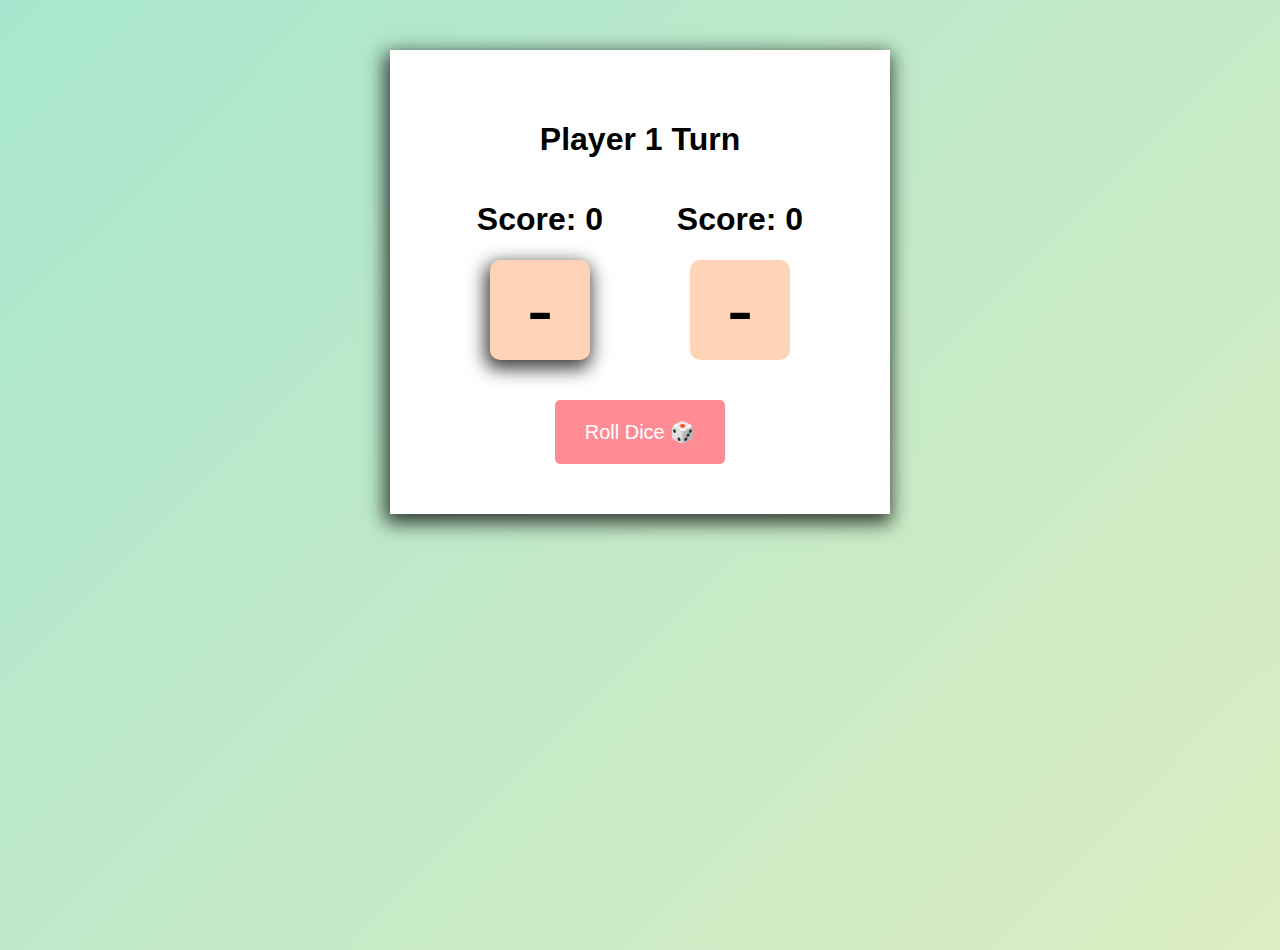
<file: diceGame/index.html>
<html>
    <head>
        <link rel="stylesheet" href="index.css">
    </head>
    <body>
        <div class="container">
            <h1 id="message">Player 1 Turn</h1>
            <div class="players">
                <div id="player1">
                    <h1>Score: 
                        <span id="player1Scoreboard">0</span>
                    </h1>
                    <div id="player1Dice" class="dice active">-</div>
                </div>
                <div id="player2">
                    <h1>Score: 
                        <span id="player2Scoreboard">0</span>
                    </h1>
                    <div id="player2Dice" class="dice">-</div>
                </div>
            </div>

            <button id="rollBtn">Roll Dice 🎲</button>
            <button id="resetBtn">Reset Game 🔁</button>
        </div>
        <script src="index.pack.js"></script>
    </body>
</html>
</file>
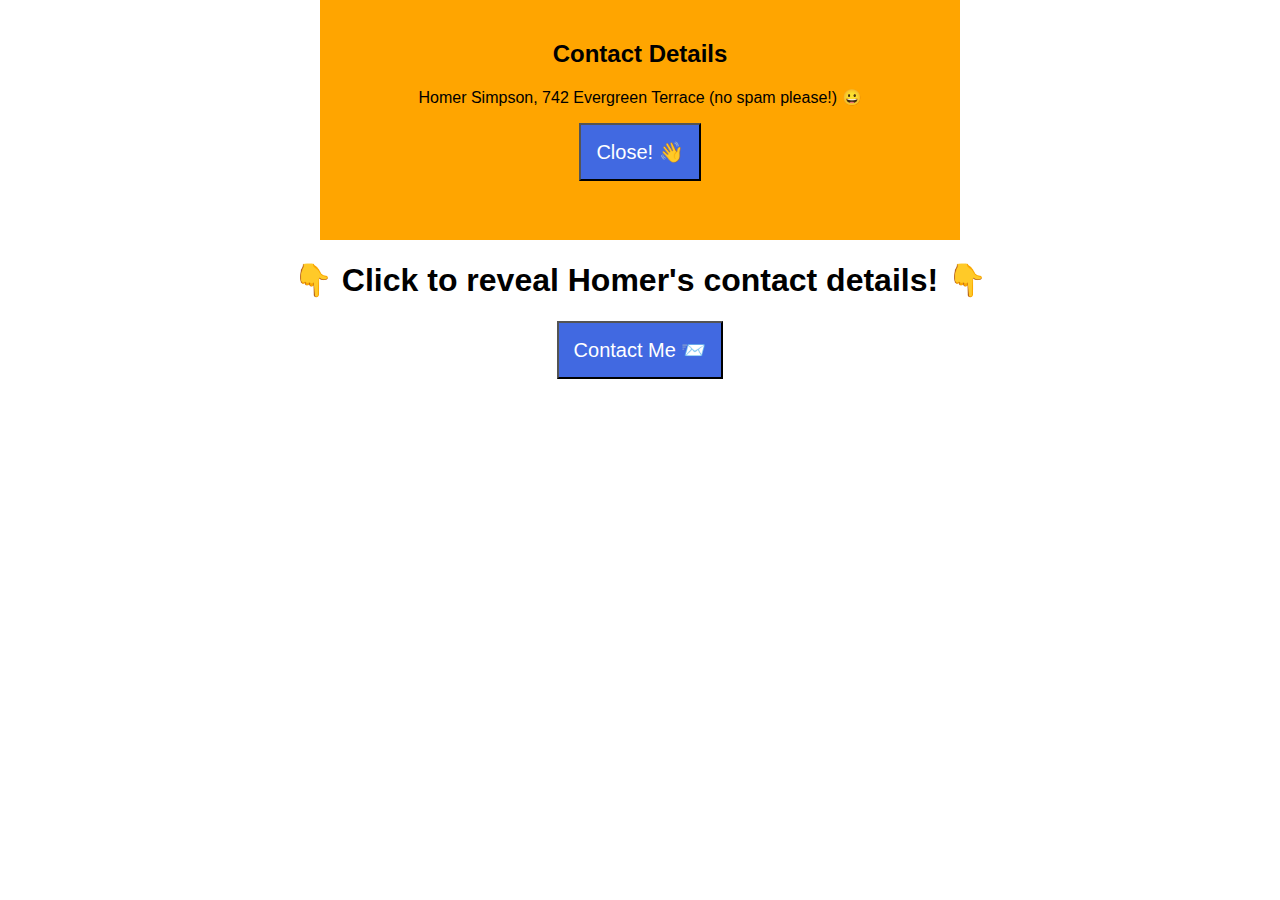
<file: jschallenge/index.html>
<html>
    <head>
        <link rel="stylesheet" href="styles.css">
    </head>
    <body>
        <!-- 1) we need a div with an ID of 'overlay' -->
        <div id="overlay">
            <!-- 2) inside the div of 'overlay', we need a div with an ID of 'modal' -->
            <div id="modal">
                <h2>Contact Details</h2>
                <p>Homer Simpson, 742 Evergreen Terrace (no spam please!) 😀</p>
                <button id="close-modal">Close! 👋</button>
            </div>
        </div>

        <!-- 4 -->
        <!-- add a h1 tag with the text '👇 Click to reveal Homer's contact details! 👇' -->
        <h1>👇 Click to reveal Homer's contact details! 👇</h1>
        <!-- add a button with the text 'Contact Me 📨' and with an ID of 'open-modal' -->
        <button id="open-modal">Contact Me 📨</button>
        
        <script src="index.pack.js"></script>
    </body>

<!-- 3) the modal div you can put whatever you want in there... -->
<!-- 3.1) add a h2 tag in here with text of 'Contact Details'
</file>
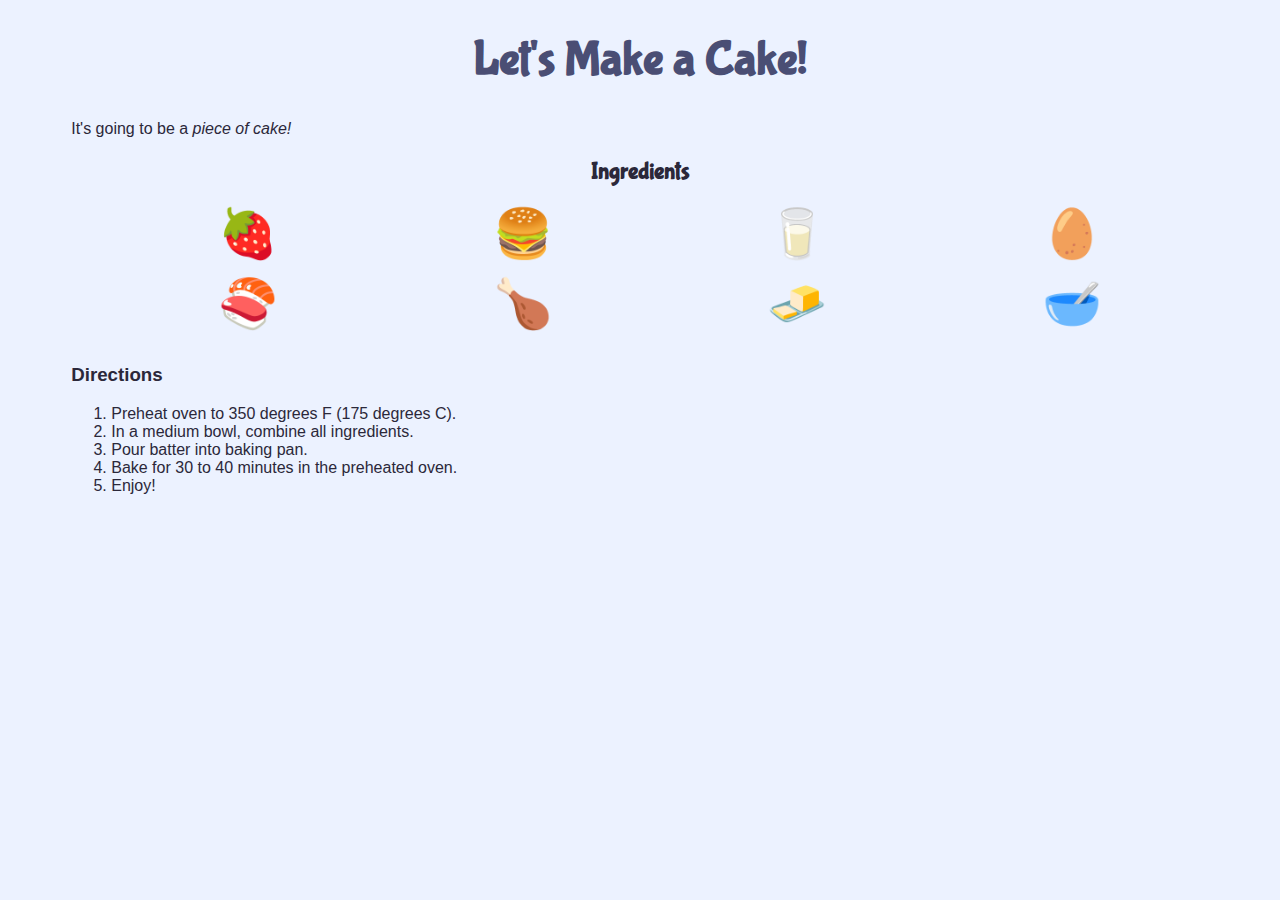
<file: lets_make_cake/index.html>
<!DOCTYPE html>
<html lang="en">
  <head>
    <title>Cake Class</title>
    <link rel="stylesheet" href="index.css" />
  </head>
  <body>
    <section>
      <h1>Let's Make a Cake!</h1>
      It's going to be a <em>piece of cake!</em>
      <h2>Ingredients</h2>
      <!-- 
        Uhh..it seems the egg is really "scared" of becoming a part
        of the cake. Can you make it "excited" instead?
        
        1. Change the class from "scared" to "excited"
        2. Run the code!
        3. See that it works by hovering over the egg
        4. Resume back to the screencast by clicking the Play button
       -->
      <ul class="grid">
        <li>🍓</li>
        <li>🍔</li>
        <li>🥛</li>
        <li class="excited">🥚</li>
        <li>🍣</li>
        <li>🍗</li>
        <li>🧈</li>
        <li>🥣</li>        
      </ul>
      <h3>Directions</h3>

      <ol>
        <li>
          Preheat oven to 350 degrees F (175 degrees C).
        </li>
        <li>
          In a medium bowl, combine all ingredients.
        </li>
        <li>Pour batter into baking pan.</li>
        <li>
          Bake for 30 to 40 minutes in the preheated oven.
        </li>
        <li>Enjoy!</li>
      </ol>
    </section>
    <script src="index.js"></script>
  </body>
</html>
</file>
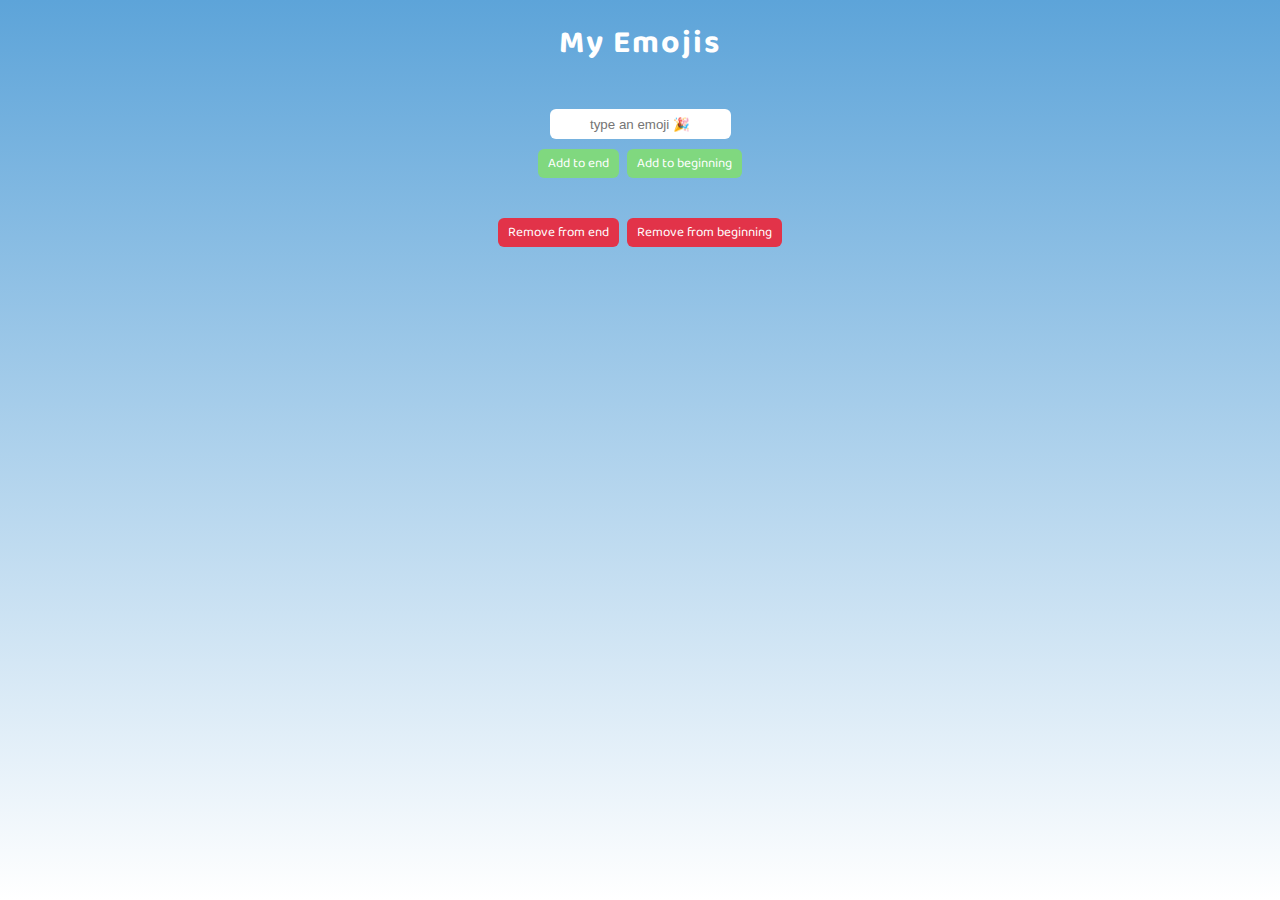
<file: passengerApp/index.html>
<html>
    <head>
        <link rel="stylesheet" href="index.css">
        <link href="https://fonts.googleapis.com/css2?family=Baloo&display=swap" rel="stylesheet">
    </head>
    <body>
        <h1>My Emojis</h1>   
        <div id="emoji-container"></div>
        <input type="text" id="emoji-input" placeholder="type an emoji 🎉">
        <div class="buttons-wrapper">
            <button id="push-btn">Add to end</button>
            <button id="unshift-btn">Add to beginning</button>
        </div>
        <div class="buttons-wrapper">
            <button id="pop-btn">Remove from end</button>
            <button id="shift-btn">Remove from beginning</button>
        </div>
        <script src="index.pac
        <script src="index.js"></script>
    </body>
</html>
</file>
<file: diceGame/index.css>
html,
body {
  --color-1: #a8e6cf;
  --color-2: #dcedc1;
  --color-3: #ffd3b6;
  --color-4: #ffaaa5;
  --color-5: #ff8b94;
  margin: 0;
  padding: 0;
}

body {
  padding-top: 50px;
  background-image: linear-gradient(135deg, var(--color-1), var(--color-2));
  font-family: "Roboto", sans-serif;
  height: 100vh;
  color: black;
}

.container {
  width: 400px;
  text-align: center;
  margin: 0 auto;
  background-color: white;
  box-shadow: -2px 6px 18px 3px rgba(0, 0, 0, 0.75);
  padding: 50px;
}

.players {
  width: 100%;
  display: flex;
  justify-content: space-around;
}

.dice {
  border-radius: 10px;
  width: 100px;
  height: 100px;
  background-color: var(--color-3);
  margin: 0 auto;
  font-size: 80px;
  display: flex;
  align-items: center;
  justify-content: center;
}

button {
  color: #fff;
  padding: 20px 30px;
  font-size: 20px;
  margin-top: 40px;
  border: none;
  border-radius: 5px;
  cursor: pointer;
}

#rollBtn {
  background-color: var(--color-5);
}

#resetBtn {
  background-color: var(--color-4);
}

button:focus {
  outline: none;
}

#resetBtn {
  display: none;
}

.active {
  box-shadow: -2px 6px 18px 3px rgba(0, 0, 0, 0.75);
}
</file>
<file: jschallenge/styles.css>
html,
body {
  margin: 0;
  font-family: Arial, Helvetica, sans-serif;
  text-align: center;
}

/** 
    Our buttons '#open-modal, #close-modal' 
  
    1) For the background colour use 'royalblue'
    2) Be aware of the colour, padding & font size
    3) Make sure the cursor has a pointer so that it demonstrates to the user the button is clickable
  **/
#open-modal,
#close-modal {
  background-color: royalblue;
  color: white;
  padding: 15px;
  font-size: 20px;
  cursor: pointer;
}

/** 
    Modal: #modal

    1) Add a temporary background colour of 'orange'
    2) Add a padding of 20px
    3) Add a height of 200px
    4) Add a margin of 0 & auto to make sure our Modal is centered
    5) Add a max-width of 600px
  **/
#modal {
  background-color: orange;
  max-width: 600px;
  margin: 0 auto;
  padding: 20px;
  height: 200px;
}
</file>
<file: lets_make_cake/index.css>
@import url("https://fonts.googleapis.com/css?family=Bubblegum+Sans&display=swap");

:root {
  --bg-color: #ecf2ff;
  --text-color: #2b283a;
  --title-color: #4a4e74;
}

body {
  background: var(--bg-color);
  font-family: sans-serif;
  color: var(--text-color);
}

section {
  width: 90%;
  margin: 0 auto;
}

h1,
h2 {
  font-family: "Bubblegum Sans";
  text-align: center;
}

h1 {
  /* I don't want red anymore, I want it to be blue! 
  Help me change it! */
  color: var(--title-color);
  font-size: 3em;
  text-align: center;
}

/* How can I make my other section titles blue too? */

.fireworks {
  text-align: center;
  /* Can you help me make my fireworks bigger? */
  /* How about smaller? */
  font-size: 4em;
}

ul.grid {
  display: grid;
  grid-template-columns: 1fr 1fr 1fr 1fr;
  grid-auto-rows: 70px;
}

ul.grid li {
  list-style: none;
  font-size: 3em;
  justify-self: center;
}

.scared:hover {
  animation: shake 0.82s cubic-bezier(0.36, 0.07, 0.19, 0.97) both;
  transform: translate3d(0, 0, 0);
  backface-visibility: hidden;
  perspective: 1000px;
}

@keyframes shake {
  10%,
  90% {
    transform: translate3d(-1px, 0, 0);
  }

  20%,
  80% {
    transform: translate3d(2px, 0, 0);
  }

  30%,
  50%,
  70% {
    transform: translate3d(-4px, 0, 0);
  }

  40%,
  60% {
    transform: translate3d(4px, 0, 0);
  }
}

.excited:hover {
  animation-duration: 2s;
  animation-iteration-count: infinite;
  animation-name: jump;
  animation-timing-function: cubic-bezier(0.28, 0.84, 0.42, 1);
}

@keyframes jump {
  0% {
    transform: scale(1, 1) translateY(0);
  }
  10% {
    transform: scale(1.1, 0.9) translateY(0);
  }
  30% {
    transform: scale(0.9, 1.1) translateY(-100px);
  }
  50% {
    transform: scale(1.05, 0.95) translateY(0);
  }
  57% {
    transform: scale(1, 1) translateY(-7px);
  }
  64% {
    transform: scale(1, 1) translateY(0);
  }
  100% {
    transform: scale(1, 1) translateY(0);
  }
}
</file>
<file: passengerApp/index.css>
html {
  height: 100vh;
  font-family: Baloo;
}

body {
  padding: 10px;
  background-image: linear-gradient(#5da4d9, #fff);
}

#emoji-container {
  margin: 40px;
  text-align: center;
}

#emoji-container span {
  margin: 10px;
  font-size: 60px;
}

#push-btn,
#unshift-btn {
  background-color: #80d87f;
}

#shift-btn,
#pop-btn {
  background-color: #e23349;
}

h1 {
  letter-spacing: 2px;
  text-align: center;
  color: white;
}

input {
  margin: 0 auto;
  display: block;
  border: none;
  height: 30px;
  background: white;
  border-radius: 6px;
  text-align: center;
}

button {
  font-family: Baloo;
  letter-spacing: px;
  background: darkcyan;
  color: white;
  border: none;
  padding: 4px 10px;
  border-radius: 6px;
  margin: 0 4px;
}

.buttons-wrapper {
  display: flex;
  justify-content: center;
  margin: 10px 0 40px;
}
</file>
